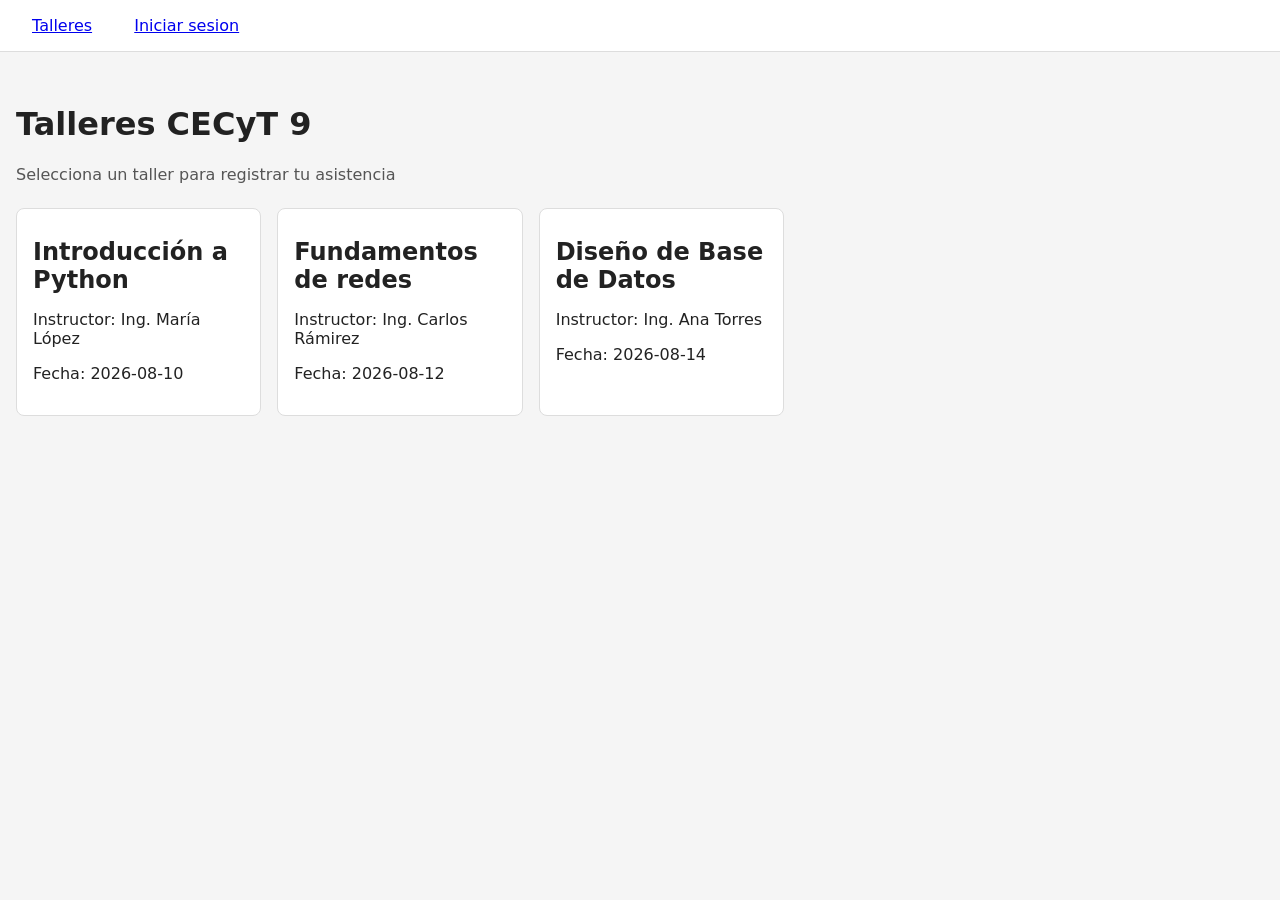
<file: index.html>
<!DOCTYPE html>
<html lang="en">
<head>
    <meta charset="UTF-8">
    <meta name="viewport" content="width=device-width, initial-scale=1.0">
    <title>proyecto-front-cecyt9</title>
    <link rel="stylesheet" href="CSS/style.css">
</head>
<body>
    <nav><a href="index.html">Talleres</a> &nbsp;&nbsp;<a href="HTML/sesion.html">Iniciar sesion</a></nav>
    <main class="contenedor">
        <h1>Talleres CECyT 9</h1>
        <p class="subtitulo">Selecciona un taller para registrar tu asistencia</p>

        <div class="grid">
            <a href="HTML/detalle.html"  class="tarjeta">
                <h2>Introducción a Python</h2>
                <p>Instructor: Ing. María López</p>
                <p>Fecha: 2026-08-10</p></a>

            <a href="HTML/registro.html" class="tarjeta">
                <h2>Fundamentos de redes</h2>
                <p>Instructor: Ing. Carlos Rámirez</p>
                <p>Fecha: 2026-08-12</p>
            </a>

            <a href="HTML/detalle2.html" class="tarjeta">
                <h2>Diseño de Base de Datos</h2>
                <p>Instructor: Ing. Ana Torres</p>
                <p>Fecha: 2026-08-14 </p>
            </a>

        </div>
        
    </main>
</body>
</html>
</file>
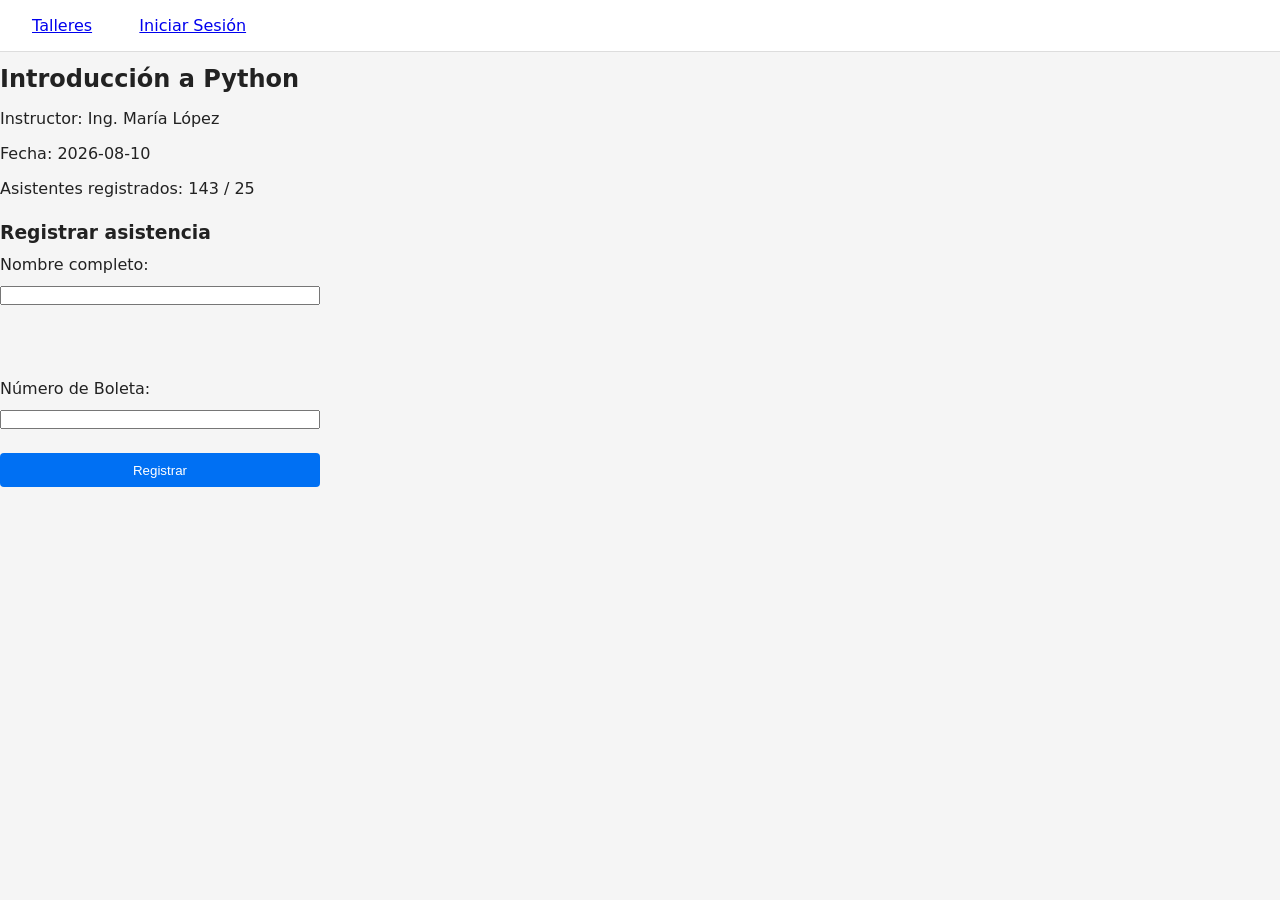
<file: HTML/detalle.html>
<!DOCTYPE html>
<html lang="es">
<head>
  <meta charset="UTF-8">
  <title>Detalle del Taller</title>
  <link rel="stylesheet" href="../CSS/style.css">
</head>
<body>
  <header>

    <nav>
      <a href="../index.html">Talleres</a> &nbsp; &nbsp;
      <a href="sesion.html">Iniciar Sesión</a>
    </nav>
    
  </header>
  <main> 
    <section class="tallerUno" >
      <h2>Introducción a Python</h2>
        <p>Instructor: Ing. María López</p>
        <p>Fecha: 2026-08-10</p>
        <p>Asistentes registrados: 143 / 25</p>

        <form class="formulario" id="" novalidate> 
        <h3>Registrar asistencia</h3>

        
        <label for="nombre">Nombre completo: </label>
        <input type="text" id="nombre" name="nombre" required>
        <span class="error" id="error-nombre" ></span>
        <br><br>
        <label for="boleta">Número de Boleta:</label>
        <input type="text" id="boleta" name="boleta" required>
        <span class="error" id="error-boleta"></span>

        <button type="submit">Registrar</button>
    </form>
    </section>

    
  </main>

</body>
</html>
</file>
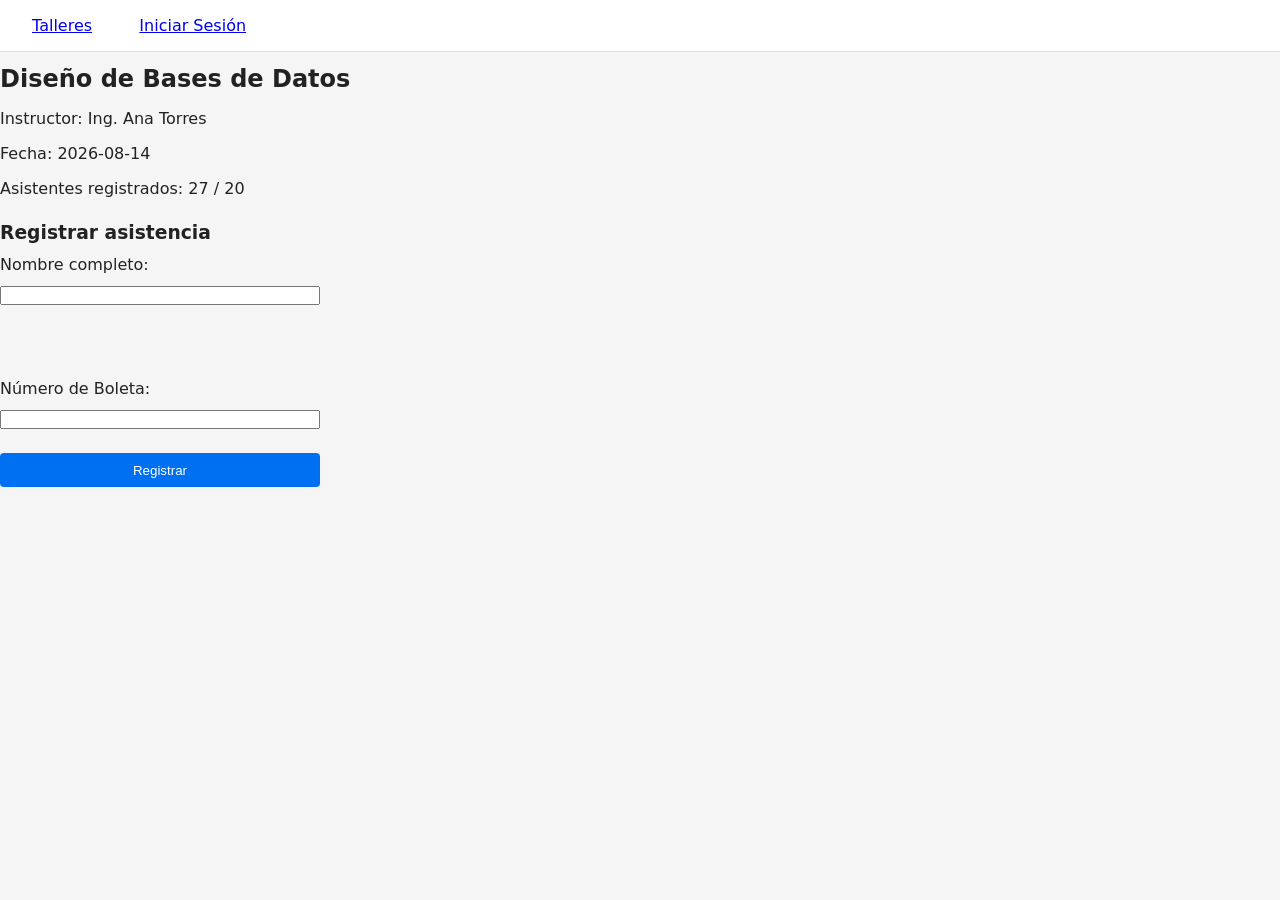
<file: HTML/detalle2.html>
<!DOCTYPE html>
<html lang="es">
<head>
  <meta charset="UTF-8">
  <title>Detalle del Taller</title>
  <link rel="stylesheet" href="../CSS/style.css">
</head>
<body>
  <header>
 
    <nav>
      <a href="../index.html">Talleres</a> &nbsp; &nbsp;
      <a href="sesion.html">Iniciar Sesión</a>
    </nav>
    
  </header>
  <main>
    <section class="tallerTres" >
      <h2>Diseño de Bases de Datos</h2>
        <p>Instructor: Ing. Ana Torres</p>
        <p>Fecha: 2026-08-14</p>
        <p>Asistentes registrados: 27 / 20</p>
 
        <form class="formulario" id="form" novalidate>
        <h3>Registrar asistencia</h3>
 
        
        <label for="nombre">Nombre completo: </label>
        <input type="text" id="nombre" name="nombre" required>
        <span class="error" id="error-nombre" ></span>
        <br><br>
        <label for="boleta">Número de Boleta:</label>
        <input type="text" id="boleta" name="boleta" required>
        <span class="error" id="error-boleta"></span>
        <button type="submit">Registrar</button>
 
    </form>
 
    </section>
  </main>
 
</body>
</html>
</file>
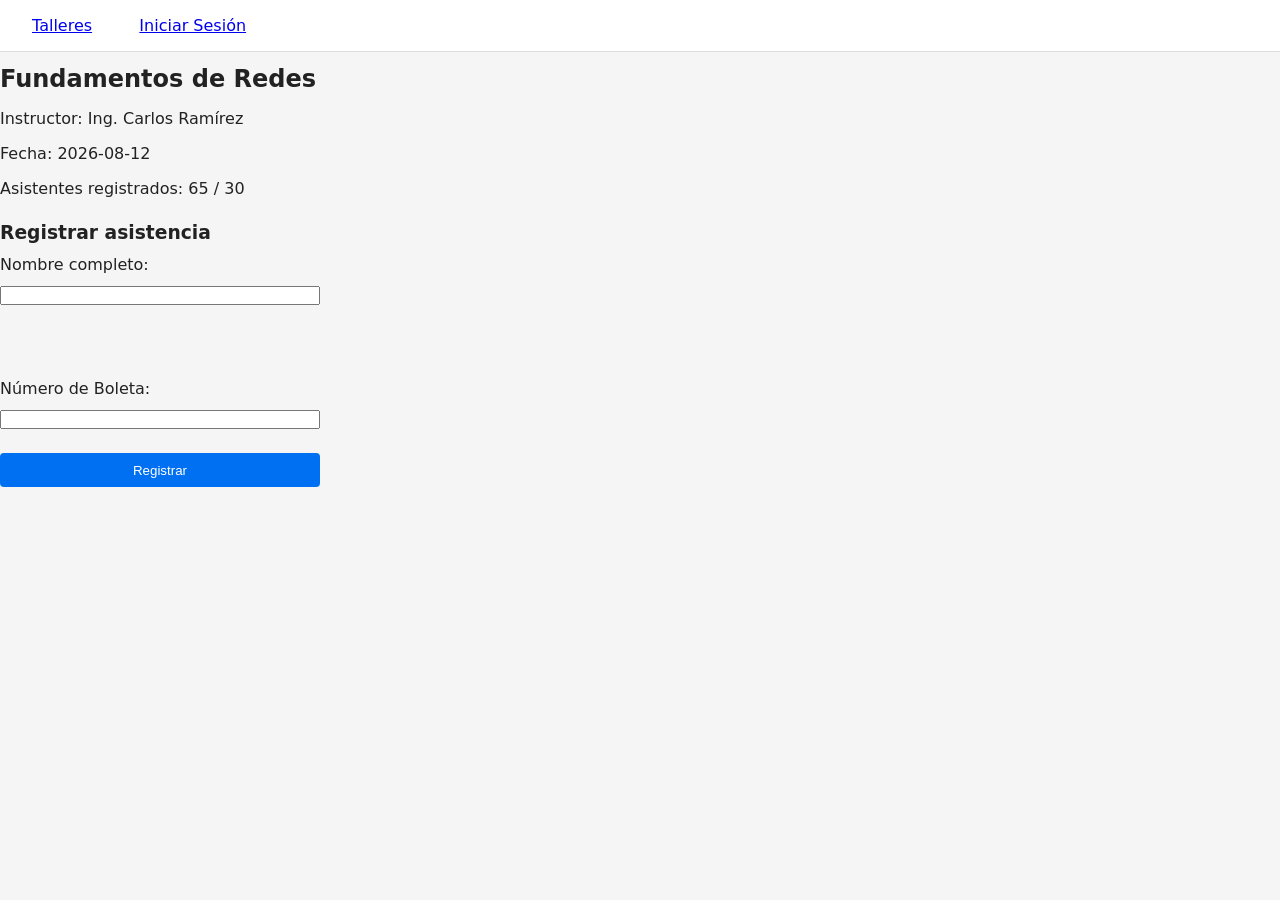
<file: HTML/registro.html>
<!DOCTYPE html>
<html lang="es">
<head>
  <meta charset="UTF-8">
  <title>Detalle del Taller</title>
  <link rel="stylesheet" href="../CSS/style.css">
</head>
<body>
  <header>

    <nav>
      <a href="../index.html">Talleres</a> &nbsp; &nbsp;
      <a href="sesion.html">Iniciar Sesión</a>
    </nav>
    
  </header>
  <main> 
    <section class="tallerDos" >
      <h2>Fundamentos de Redes</h2>
        <p>Instructor: Ing. Carlos Ramírez</p>
        <p>Fecha: 2026-08-12</p>
        <p>Asistentes registrados: 65 / 30</p>

        <form class="formulario" id="form-registro" novalidate> 
        <h3>Registrar asistencia</h3>

        
        <label for="nombre">Nombre completo: </label>
        <input type="text" id="nombre" name="nombre" required>
        <span class="error" id="error-nombre" ></span>
        <br><br>
        <label for="boleta">Número de Boleta:</label>
        <input type="text" id="boleta" name="boleta" required>
        <span class="error" id="error-boleta"></span>

        <button type="submit">Registrar</button>

    </form>

    </section>

    
  </main>

</body>
</html>
</file>
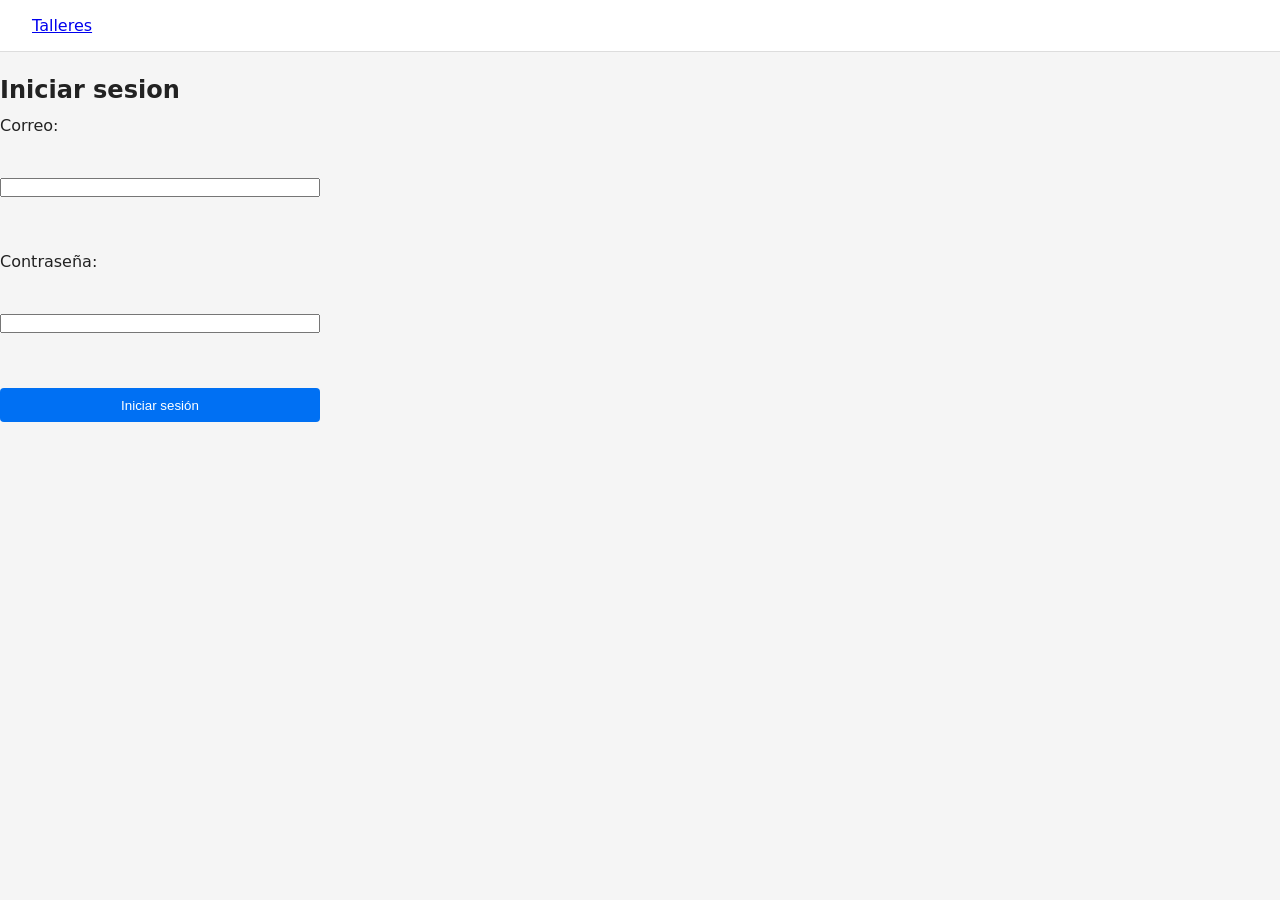
<file: HTML/sesion.html>
<!DOCTYPE html>
<html lang="es">
<head>
  <meta charset="UTF-8">
  <title>Detalle del Taller</title>
  <link rel="stylesheet" href="../CSS/style.css">
</head>
<body>
  <header>
 
    <nav>
      <a href="../index.html">Talleres</a> &nbsp; &nbsp;
    </nav>
    
  </header>
  <main>
    <section>
 
        <form class="formulario" id="form-registro" novalidate>
        <h1>Iniciar sesion</h1>
 
        <label for="correo">Correo: </label>
        <br>
        <input type="email" name="email" required>
        <span class="error" id="error-email" ></span>
        <br>
        <label for="contrasena">Contraseña: </label>
        <br>    
        <input type="password" id="contrasena" name="contrasena" required>
        <span class="error" id="error-contrasena"></span>
        <br>
        <button type="submit">Iniciar sesión</button>
 
    </form>
    </section>
 
  </main>
 
</body>
</html>
</file>
<file: CSS/style.css>
*{
    margin: 0;
    padding: 0;
    box-sizing: border-box;
}

body{
    font-family: system-ui, sans-serif;
    background: #f5f5f5;
    margin: 0;
    color: #222;
}

nav{
    display: flex;
    align-items: center;
    gap: 1rem;
    padding: 1rem 2rem;
    background: #fff;
    border-bottom: 1px solid #ddd;
}

p{
    display: block;
    margin-block-start: 1em;
    margin-block-end: 1em;
    margin-inline-start: 0px;
    margin-inline-end: 0px;
    unicode-bidi: isolate;
}

h2{
    display: block;
    font-size: 1.5rem;
    margin-block-start: 0.83rem;
    margin-block-end: 0.83rem;
    margin-inline-start: 0px;
    margin-inline-end: 0px;
    font-weight: bold;
    unicode-bidi: isolate;
}

.subtitulo{
    color: #555;
}

.contenedor{
    max-width: 800px;
    margin: 0;
    padding: 2rem 1rem;
}

.contenedor h1{
    display: block;
    font-size: 2em;
    margin-block-start: 0.67em;
    margin-block-end: 0.67em;
    margin-inline-start: 0px;
    margin-inline-end: 0px;
    font-weight: bold;
    unicode-bidi: isolate;
}

.grid{
    display: grid;
    grid-gap: 1rem;
    gap: 1rem;
    grid-template-columns: repeat(auto-fill, minmax(220px, 1fr));
    margin-top: 1.5rem;
}

.tarjeta{
    display: block;
    background: #fff;
    border: 1px solid #ddd;
    border-radius: 8px;
    padding: 1rem;
    text-decoration: none;
    color: inherit;
    transition: box-shadow .2s;
}

.formulario{
    display: flex;
    flex-direction: column;
    gap: 0.75rem;
    max-width: 320px;
    margin: 1.5rem 0;
}

.formulario button{
    padding: 0.6rem;
    background: #0070f3;
    color: #fff;
    border: none;
    border-radius: 4px;
    cursor: pointer;
}

.error{
    color: #c0392b;
}
</file>
